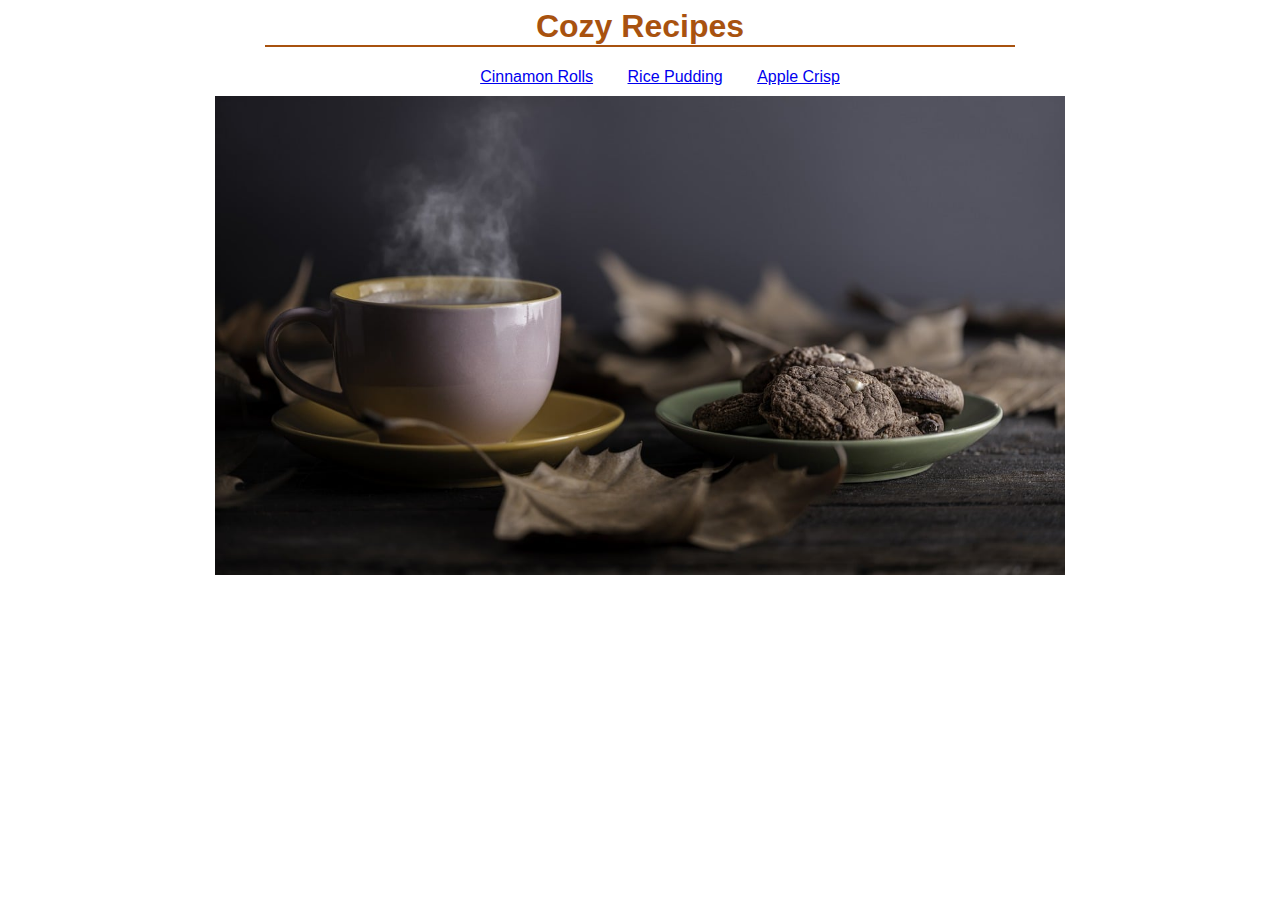
<file: index.html>
<!DOCUTYPE html>
<html lang = "en">
    <head>
        <meta charset = "utf-8">
        <title>Odin Recipes</title>
        <link rel="stylesheet" href = "./style.css" />
    </head>
    <body>
        <div class = "header-container">
            <h1 class = "general header center">Cozy Recipes</h1>
        </div>
        <ul class = "general center header-padding">
            <li class = "general inline"><a href = recipes/cinnamon-rolls.html>Cinnamon Rolls</a></li>
            <li class  = "inline"><a href = recipes/rice-pudding.html>Rice Pudding</a></li>
            <li class  = "inline"><a href = recipes/apple-crisp.html>Apple Crisp</a></li>
        </ul>
        <div class = "image-container">
            <img class = "img" src = "./images/cozy-coffee.jpg" alt = "cozy picture of cookies and coffee">
        </div>

    </body>
</html>
</file>
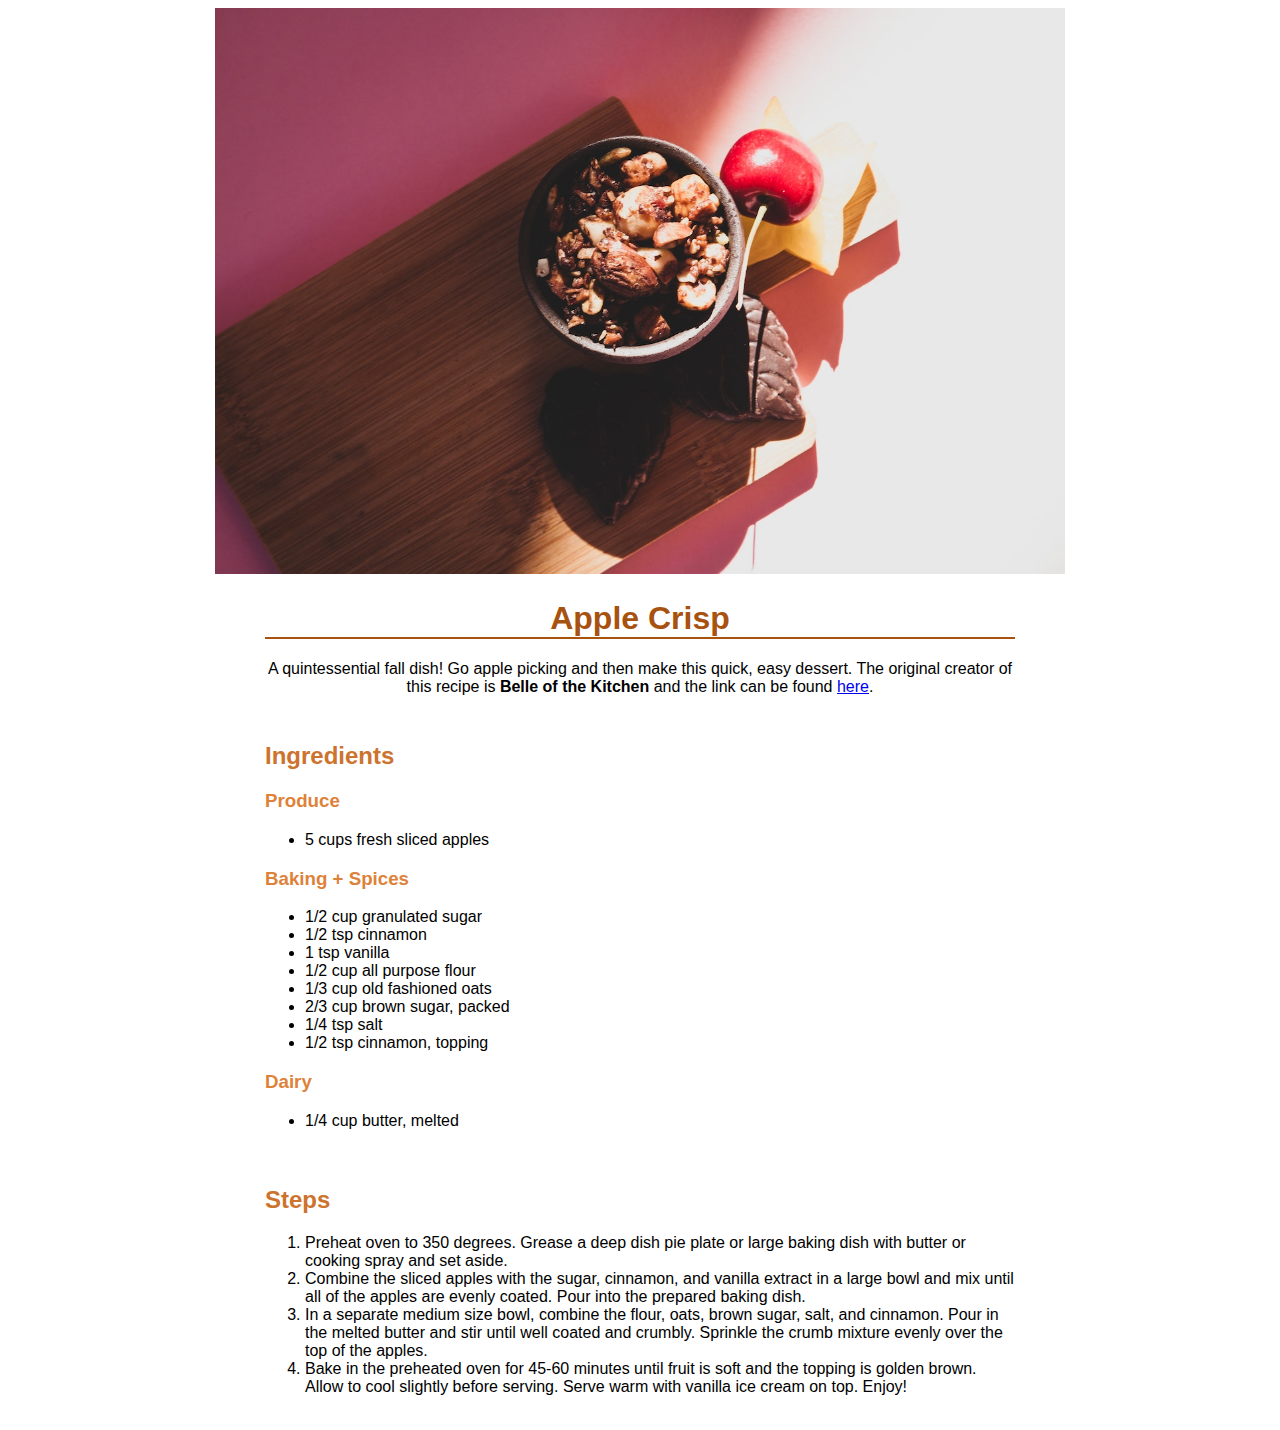
<file: recipes/apple-crisp.html>
<!DOCTYPE html>
<html lang="en">
<head>
    <meta charset="UTF-8">
    <meta name="viewport" content="width=device-width, initial-scale=1.0">
    <link rel = "stylesheet" href = "../style.css" />
    <title>Odin Recipes</title>
</head>
<body>
    <div class = "image-container">
        <img class = "img-recipe" src = "../recipes/apple-crisp-horizontal.jpg" alt = "Apple Crisp in a Baking Dish">
    </div>
    <div class = "header-container">
        <h1 class = "general header center">Apple Crisp</h1>
        <!-- <h2 class = "general header2">Description</h2> -->
        <p class = "general center">A quintessential fall dish! Go apple picking and then make this quick, easy dessert. The original creator of this recipe is <strong>Belle of the Kitchen</strong> and the link can be found 
        <a class = "general" href ="https://belleofthekitchen.com/apple-crisp/">here</a>. </p>
    </div>
    <div class = "body-container">
        <div class = "ingredient-container">
            <h2 class = "general header2">Ingredients</h2>
            <h3 class = "general header3">Produce</h3>
            <ul class = "general">
                <li>5 cups fresh sliced apples</li>
            </ul>
            <h3 class = "general header3">Baking + Spices</h3>
            <ul class = "general">
                <li>1/2 cup granulated sugar</li>
                <li>1/2 tsp cinnamon</li>
                <li>1 tsp vanilla</li> 
                <li>1/2 cup all purpose flour</li>
                <li>1/3 cup old fashioned oats</li>
                <li>2/3 cup brown sugar, packed</li>
                <li>1/4 tsp salt</li>
                <li>1/2 tsp cinnamon, topping</li>
            </ul>
            <h3 class = "general header3">Dairy</h3>
            <ul class = "general">
                <li>1/4 cup butter, melted</li>
            </ul>
        </div>
        <div class="steps-container">
            <h2 class = "general header2">Steps</h2>
            <ol class = "general">
                <li>Preheat oven to 350 degrees. Grease a deep dish pie plate or large baking dish with butter or cooking spray and set aside.</li>
                <li>Combine the sliced apples with the sugar, cinnamon, and vanilla extract in a large bowl and mix until all of the apples are evenly coated. Pour into the prepared baking dish.</li>
                <li>In a separate medium size bowl, combine the flour, oats, brown sugar, salt, and cinnamon. Pour in the melted butter and stir until well coated and crumbly. Sprinkle the crumb mixture evenly over the top of the apples.</li>
                <li>Bake in the preheated oven for 45-60 minutes until fruit is soft and the topping is golden brown. Allow to cool slightly before serving. Serve warm with vanilla ice cream on top. Enjoy!
                </li>
            </ol>
        </div>
    </div>

</body>
</html>
</file>
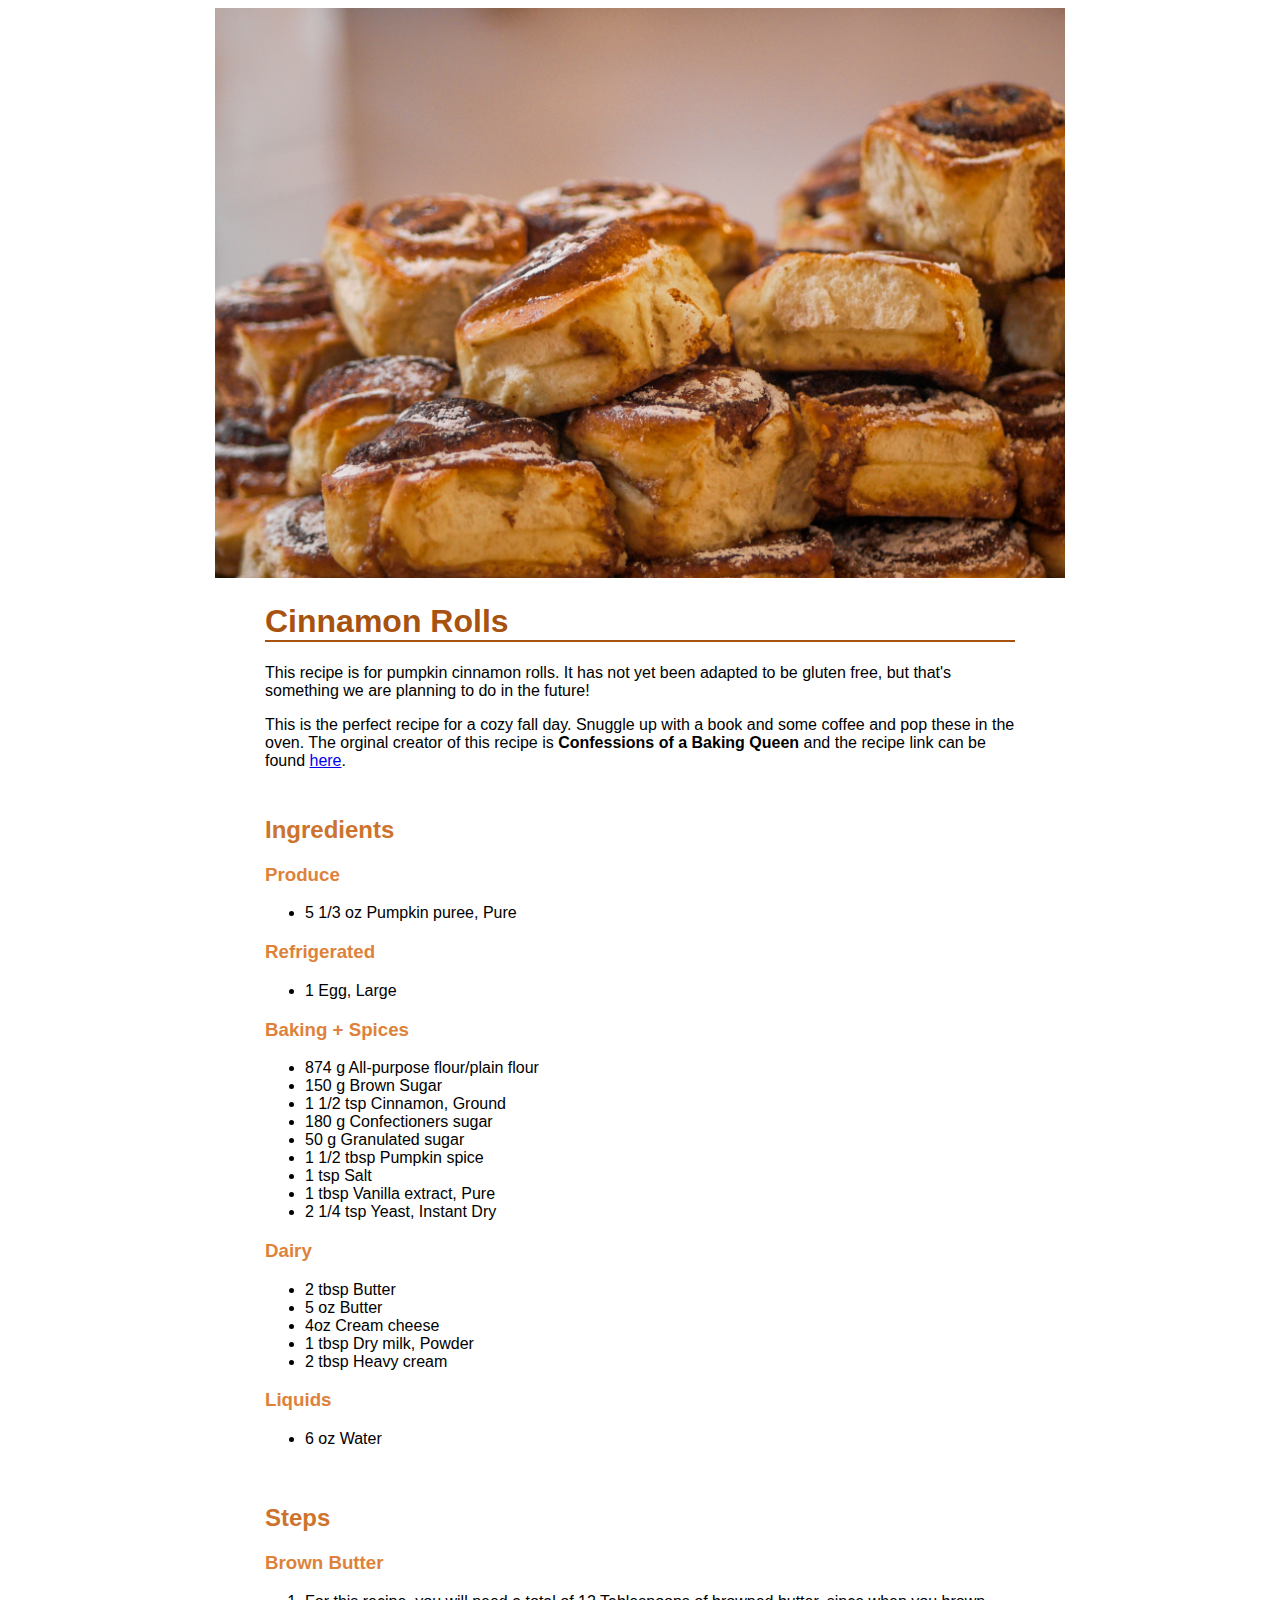
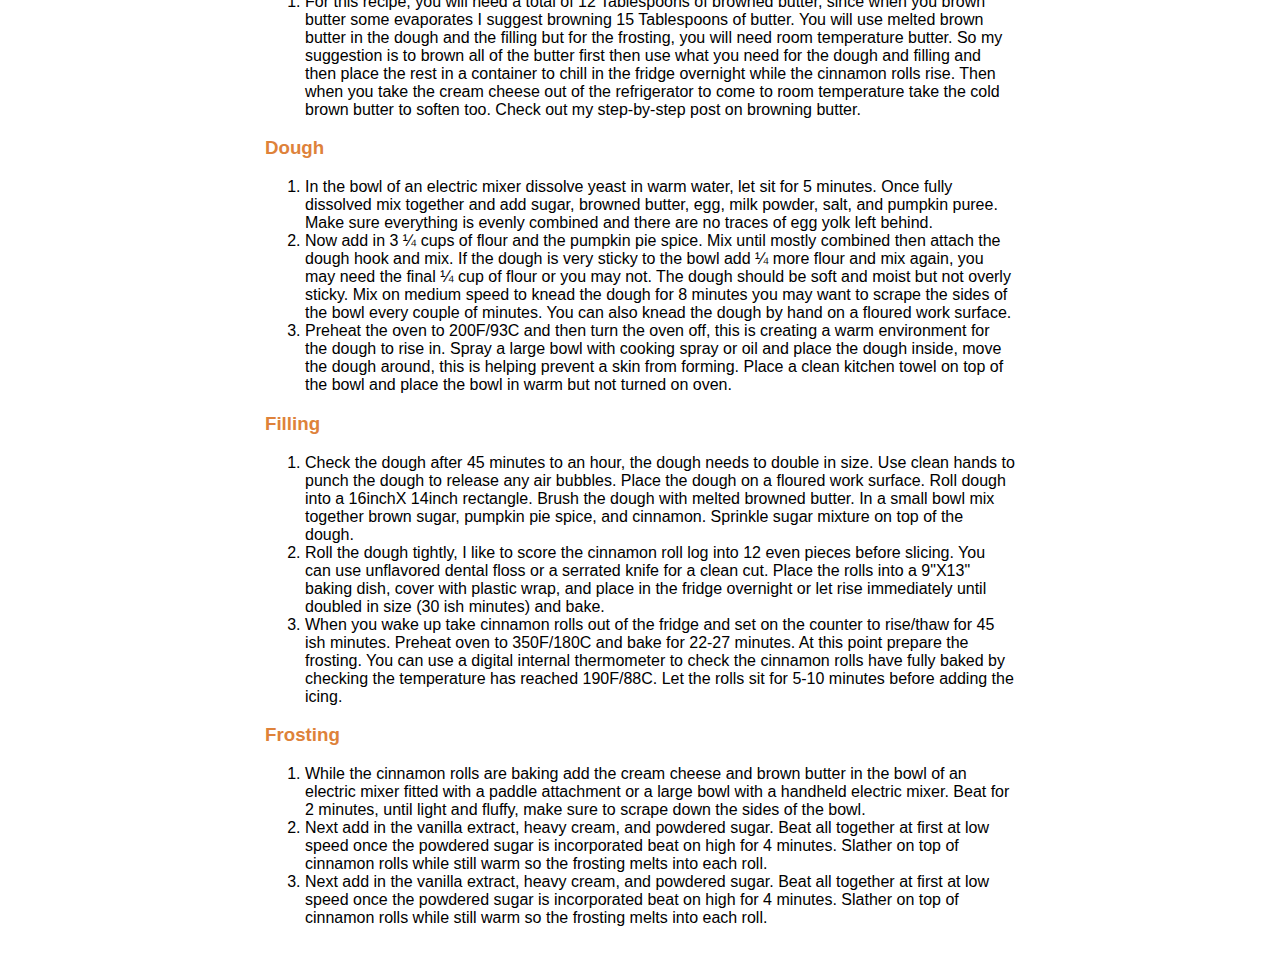
<file: recipes/cinnamon-rolls.html>
<!DOCTYPE html>
<html lang="en">
<head>
    <meta charset="UTF-8">
    <meta name="viewport" content="width=device-width, initial-scale=1.0">
    <link rel="stylesheet" href = "../style.css">
    <title>Odin Recipes</title>
</head>
<body>
    <div class = "image-container">
        <img class = "img" src = "../recipes/cinnamon-roll-photo.jpg" alt = "Cinammon Rolls on a Plate">
    </div>

    <div class = "header-container">
        <h1 class = "general header">Cinnamon Rolls</h1>
        <!-- <h2 class = "general header2">Description</h2> -->
        <p class = "general">
            This recipe is for pumpkin cinnamon rolls. It has not yet been adapted to be gluten free, but that's something we are planning to do in the future!
        </p>
        <p class = "general">
            This is the perfect recipe for a cozy fall day. Snuggle up with a book and some coffee and pop these in the oven. The orginal creator of this recipe is <strong>Confessions of a Baking Queen</strong>
            and the recipe link can be found <a class = "general" href = "https://confessionsofabakingqueen.com/pumpkin-cinnamon-rolls/?utm_source=pinterest&utm_medium=social&utm_campaign=social-pug">here</a>.
        </p>
    </div>
    <div class="ingredient-container">
        <h2 class = "general header2">Ingredients</h3>
        <h3 class = "general header3">Produce</h3>
            <ul class = "general">
                <li>5 1/3 oz Pumpkin puree, Pure</li>
            </ul>
        <h3 class = "general header3">Refrigerated</h3>
            <ul class = "general">
                <li>1 Egg, Large</li>
            </ul>
        <h3 class = "general header3">Baking + Spices</h3>
            <ul class = "general">
                <li>874 g All-purpose flour/plain flour</li>
                <li>150 g Brown Sugar</li>
                <li>1 1/2 tsp Cinnamon, Ground</li>
                <li>180 g Confectioners sugar</li>
                <li>50 g Granulated sugar</li>
                <li>1 1/2 tbsp Pumpkin spice</li>
                <li>1 tsp Salt</li>
                <li>1 tbsp Vanilla extract, Pure</li>
                <li>2 1/4 tsp Yeast, Instant Dry</li>
            </ul>
        <h3 class = "general header3">Dairy</h3>
            <ul class = "general">
                <li>2 tbsp Butter</li>
                <li>5 oz Butter</li>
                <li>4oz Cream cheese</li>
                <li>1 tbsp Dry milk, Powder</li>
                <li>2 tbsp Heavy cream</li>
            </ul>
        <h3 class = "general header3">Liquids</h3>
            <ul class = "general">
                <li>6 oz Water</li>
            </ul>
    </div>
    <div class = "steps-container">
        <h2 class = "general header2">Steps</h2>
        <h3 class = "general header3">Brown Butter</h3>
        <ol class = "general">
            <li>For this recipe, you will need a total of 12 Tablespoons of browned butter, since when you brown butter some evaporates I suggest browning 15 Tablespoons of butter. You will use melted brown butter in the dough and the filling but for the frosting, you will need room temperature butter. So my suggestion is to brown all of the butter first then use what you need for the dough and filling and then place the rest in a container to chill in the fridge overnight while the cinnamon rolls rise. Then when you take the cream cheese out of the refrigerator to come to room temperature take the cold brown butter to soften too. Check out my step-by-step post on browning butter.</li>
        </ol>
        <h3 class = "general header3">Dough</h3>
        <ol class = "general">
            <li>In the bowl of an electric mixer dissolve yeast in warm water, let sit for 5 minutes. Once fully dissolved mix together and add sugar, browned butter, egg, milk powder, salt, and pumpkin puree. Make sure everything is evenly combined and there are no traces of egg yolk left behind.
            </li>
            <li>Now add in 3 ¼ cups of flour and the pumpkin pie spice. Mix until mostly combined then attach the dough hook and mix. If the dough is very sticky to the bowl add ¼ more flour and mix again, you may need the final ¼ cup of flour or you may not. The dough should be soft and moist but not overly sticky. Mix on medium speed to knead the dough for 8 minutes you may want to scrape the sides of the bowl every couple of minutes.  You can also knead the dough by hand on a floured work surface.
            </li>
            <li>Preheat the oven to 200F/93C and then turn the oven off, this is creating a warm environment for the dough to rise in. Spray a large bowl with cooking spray or oil and place the dough inside, move the dough around, this is helping prevent a skin from forming. Place a clean kitchen towel on top of the bowl and place the bowl in warm but not turned on oven.
            </li>
        </ol>
        <h3 class = "general header3">Filling</h3>
        <ol class = "general">
            <li>Check the dough after 45 minutes to an hour, the dough needs to double in size. Use clean hands to punch the dough to release any air bubbles. Place the dough on a floured work surface. Roll dough into a 16inchX 14inch rectangle. Brush the dough with melted browned butter. In a small bowl mix together brown sugar, pumpkin pie spice, and cinnamon. Sprinkle sugar mixture on top of the dough.
            </li>
            <li>Roll the dough tightly, I like to score the cinnamon roll log into 12 even pieces before slicing. You can use unflavored dental floss or a serrated knife for a clean cut. Place the rolls into a 9"X13" baking dish, cover with plastic wrap, and place in the fridge overnight or let rise immediately until doubled in size (30 ish minutes) and bake.
            </li>
            <li>When you wake up take cinnamon rolls out of the fridge and set on the counter to rise/thaw for 45 ish minutes. Preheat oven to 350F/180C and bake for 22-27 minutes. At this point prepare the frosting. You can use a digital internal thermometer to check the cinnamon rolls have fully baked by checking the temperature has reached 190F/88C. Let the rolls sit for 5-10 minutes before adding the icing. 
            </li>
        </ol>
        <h3 class = "general header3">Frosting</h3>
        <ol class = "general">
            <li>While the cinnamon rolls are baking add the cream cheese and brown butter in the bowl of an electric mixer fitted with a paddle attachment or a large bowl with a handheld electric mixer. Beat for 2 minutes, until light and fluffy, make sure to scrape down the sides of the bowl.
            </li>
            <li>Next add in the vanilla extract, heavy cream, and powdered sugar. Beat all together at first at low speed once the powdered sugar is incorporated beat on high for 4 minutes. Slather on top of cinnamon rolls while still warm so the frosting melts into each roll. 
            </li>
            <li>Next add in the vanilla extract, heavy cream, and powdered sugar. Beat all together at first at low speed once the powdered sugar is incorporated beat on high for 4 minutes. Slather on top of cinnamon rolls while still warm so the frosting melts into each roll. 
            </li>
        </ol>
    </div>
</body>
</html>
</file>
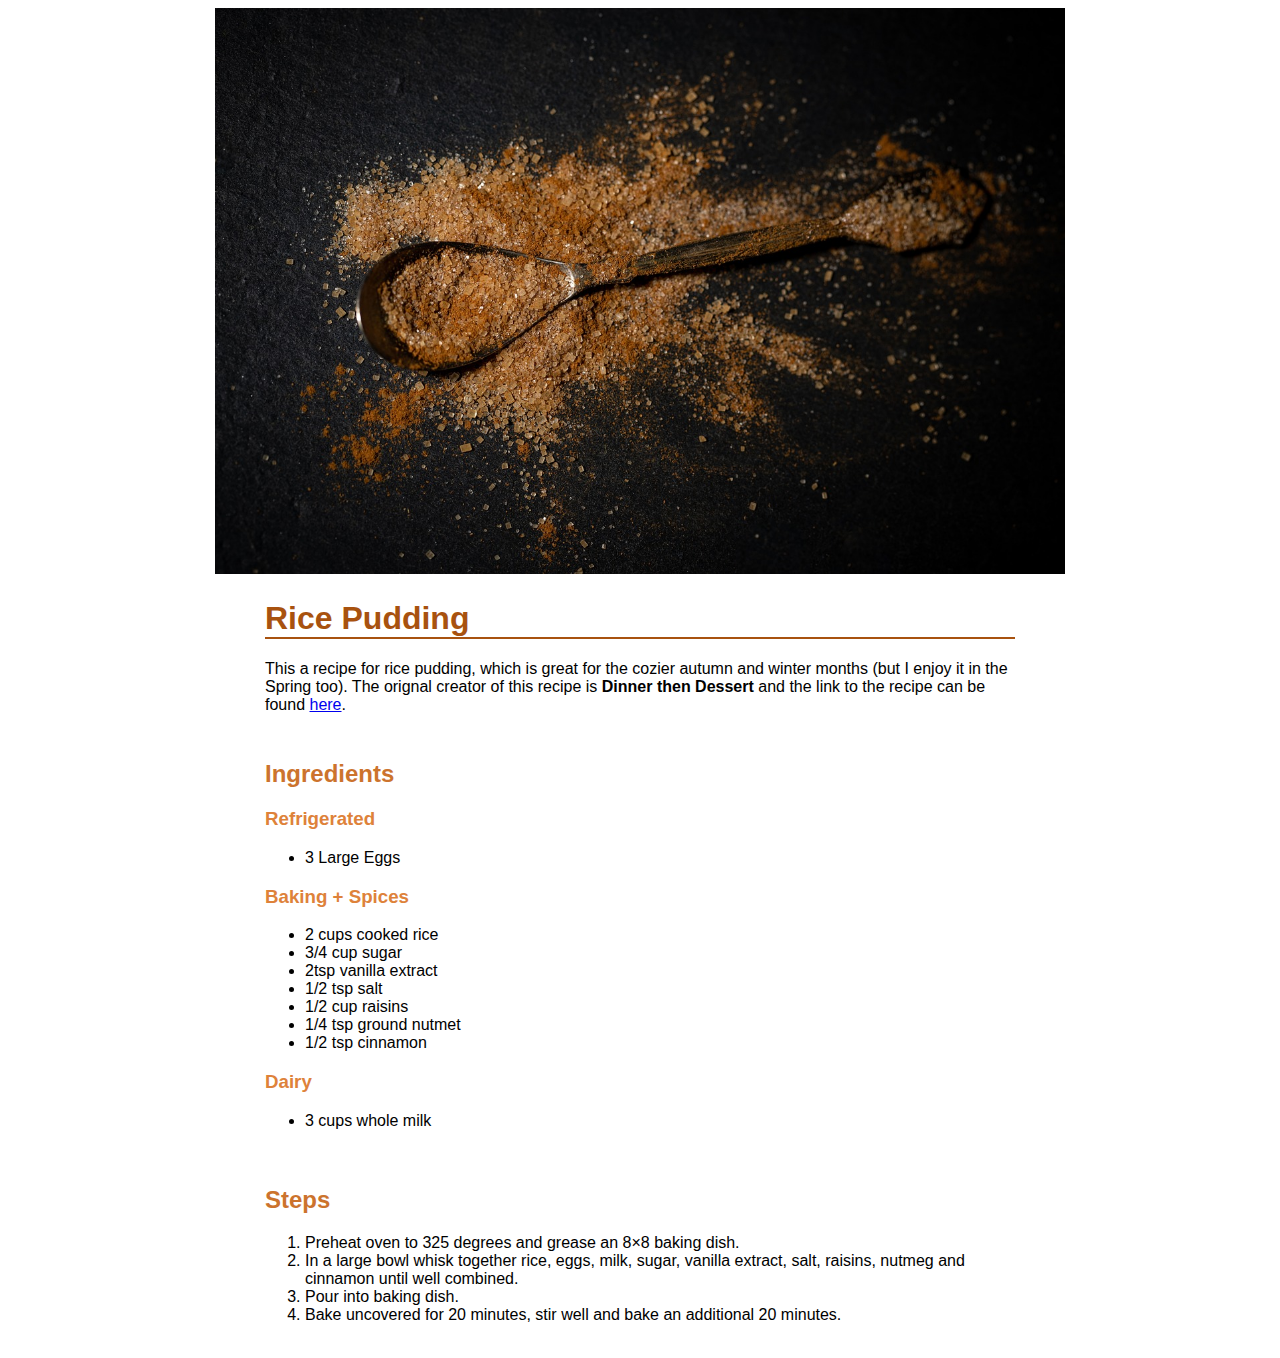
<file: recipes/rice-pudding.html>
<!DOCTYPE html>
<html lang="en">
<head>
    <meta charset="UTF-8">
    <meta name="viewport" content="width=device-width, initial-scale=1.0">
    <title>Odin Recipes</title>
    <link rel = "stylesheet" href = "../style.css"/>
</head>
<body>
    <div class = "image-container">
        <img class = "img" src ="cinnamon-photo.jpg" alt  = "cinnamon on a spoon">
    </div>
    <div class = "header-container">
        <h1 class = "general header">Rice Pudding</h1>
        <!-- <h2 class = "general header2">Description</h2> -->
        <p class = "general">This a recipe for rice pudding, which is great for the cozier autumn and winter months (but I enjoy it in the Spring too). The orignal creator of this 
            recipe is <strong>Dinner then Dessert</strong> and the link to the recipe can be found <a href = "https://dinnerthendessert.com/baked-rice-pudding/">here</a>.
        </p>
    </div>
    <div class="ingredient-container">
        <h2 class = "general header2">Ingredients</h2>
        <h3 class = "general header3">Refrigerated</h3>
        <ul class = "general">
            <li>3 Large Eggs</li>
        </ul>
        <h3 class = "general header3">Baking + Spices</h3>
        <ul class = "general">
            <li>2 cups cooked rice</li>
            <li>3/4 cup sugar</li>
            <li>2tsp vanilla extract</li>
            <li>1/2 tsp salt</li>
            <li>1/2 cup raisins</li>
            <li>1/4 tsp ground nutmet</li>
            <li>1/2 tsp cinnamon</li>
        </ul>
        <h3 class = "general header3">Dairy</h3>
        <ul class = "general">
            <li>3 cups whole milk</li>
        </ul>
    </div>
    <div class="steps-container">
        <h2 class = "general header2">Steps</h2>
        <ol class = "general">
            <li>Preheat oven to 325 degrees and grease an 8×8 baking dish.</li>
            <li>In a large bowl whisk together rice, eggs, milk, sugar, vanilla extract, salt, raisins, nutmeg and cinnamon until well combined.</li>
            <li>Pour into baking dish.</li>
            <li>Bake uncovered for 20 minutes, stir well and bake an additional 20 minutes.</li>
        </ol>
    </div>
</body>
</html>
</file>
<file: style.css>
/* style.css */
.img {
    height: auto;
    width: 850px
}

.img-recipe {
    height: auto;
    width: 850px;
    margin: auto;
}

.image-container {
    width: 850px;
    margin:auto;
}
.general {
    font-family:'Lucida Console', 'Lucida Sans Regular', 'Lucida Grande', 'Lucida Sans Unicode', Geneva, Verdana, sans-serif
}

.general.header {
    color: #a8520f;
    border-bottom: solid 2px;
}

.general.header2 {
    color:#cc732d;
}

.general.header3 {
    color:#de823a;
}

.header-container {
    width: 750px;
    margin: auto;
}

.steps-container {
    display:block;
    padding:10px;
    width: 750px;
    margin: auto;

}

.ingredient-container {
    display:block;
    padding: 10px;
    width: 750px;
    margin: auto;
}

.center {
    text-align: center;
}

.inline {
    display:inline;
    padding: 5px;
    margin: 10px;
}

.header-padding{
    width: 750px;
    margin:10px auto;
}
</file>
